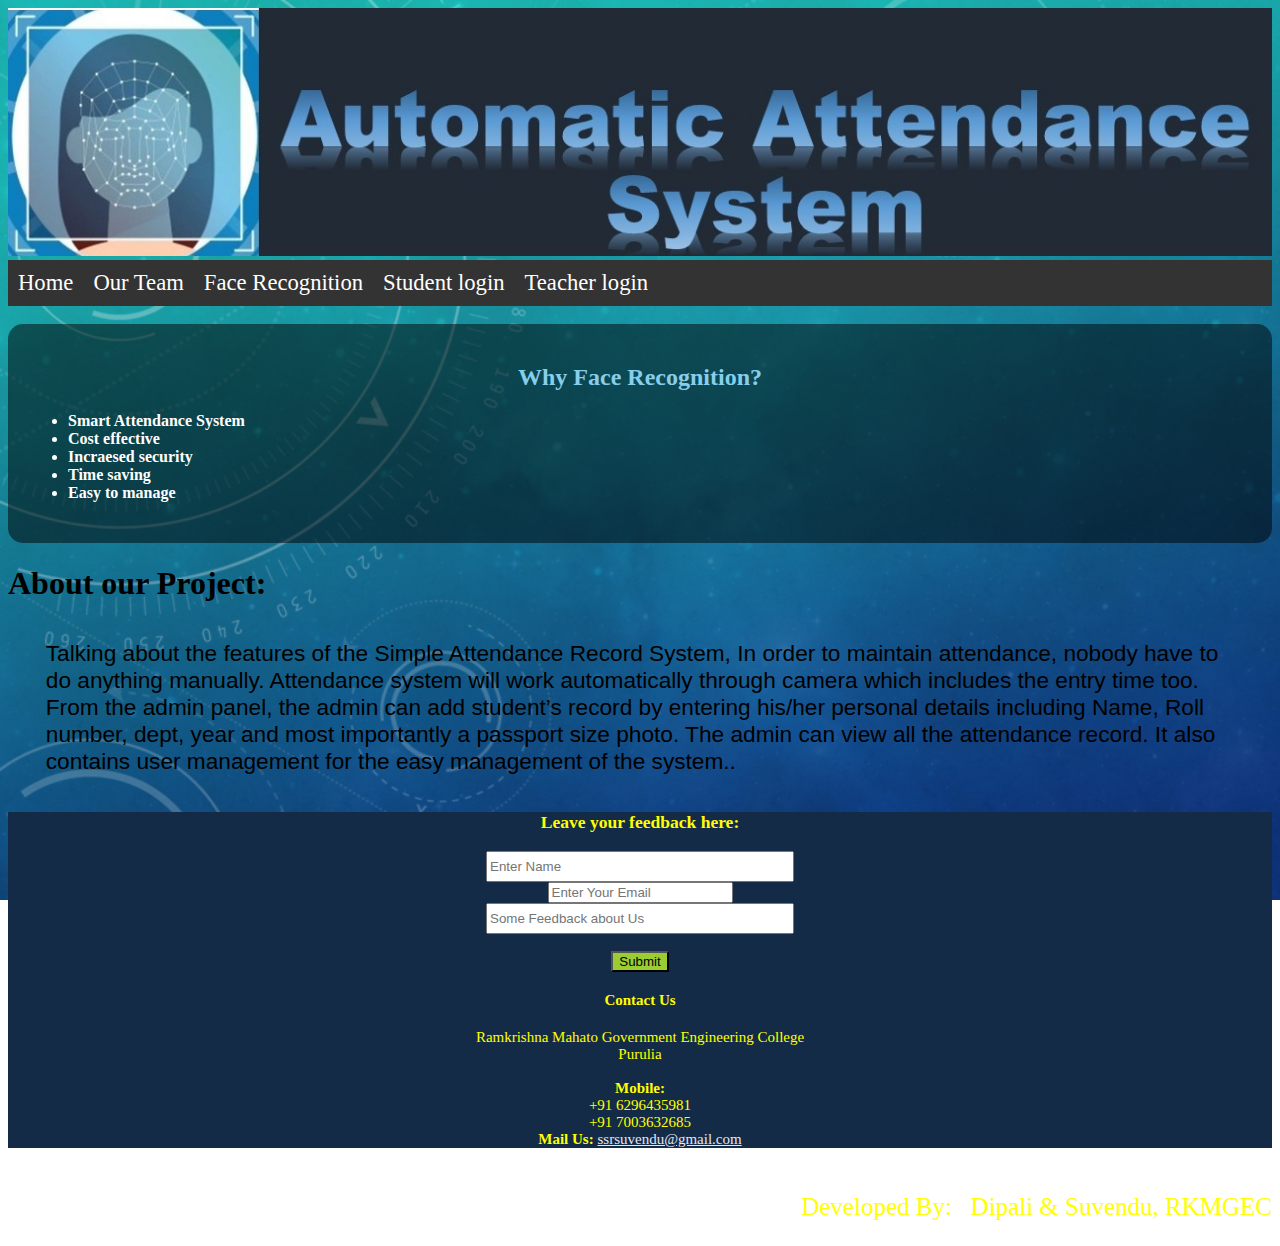
<file: index.html>
<!DOCTYPE html>
<html>
  <head>
    <meta charset="UTF-8" />
    <meta name="viewport" content="width=device-width, initial-scale=1" />
    <title>Automatic Attendance System</title>
    <meta name="keywords" content="Automatic Attendance System" />
    <meta name="description" content="Developed By RKMGEC boys"/>
    
    <link rel="stylesheet" href="assets/css/style.css" />
  
  </head>

  <body>
    <img src="assets/Images/logo.png" class="logo" />

  
  <nav style="font-size: 6mm;">
    
    <a href="index.html">Home</a>
    <a href="contact.html" target="_blank">Our Team</a>
    <a href="Face_recognition.html" target="_blank">Face Recognition</a>
    <a href="login/login as student.html">Student login</a>
    <a href="login/login as teacher.html">Teacher login</a>
  </nav>

  <br>
    <div class="whyrrv">
      <h2>Why Face Recognition?</h2>
      <ul>
        <h4>
          <li>Smart Attendance System</li>
          <li>Cost effective</li>
          <li>Incraesed security</li>
          <li>Time saving</li>
          <li>Easy to manage</li>
          
        </h4>
      </ul>
    </div>

    
    <h1>About our Project:</h1>
    <p style="color: rgb(0, 0, 0); font:status-bar ;margin: 10mm; font-size: 6mm;">
      Talking about the features of the Simple Attendance Record System, In order to maintain attendance, nobody have to do anything manually. Attendance system will work automatically through camera which includes the entry time too. From the admin panel, the admin can add student’s record by entering his/her personal details including Name, Roll number, dept, year and most importantly a passport size photo. The admin can view all the attendance record. It also contains user management for the easy management of the system..
    </p>
    
    <div id="contact">
        <div class="col-md-4 inner2">
          <h3>Leave your feedback here: </h3>
          <form action="feedback.php" method="post">
            <input
              type="text"
              name="name"
              placeholder="Enter Name"
            /><br> 
            <input
              type="email"
              name="email"
              placeholder="Enter Your Email"
            /><br> 
            
            <input
              type="text"
              name="feedback"
              placeholder="Some Feedback about Us"
            /><br> <br>

            <input
              type="submit"
              value="Submit"
              style="background-color: yellowgreen"
            />
          </form>

          <h4>Contact Us</h4>
          Ramkrishna Mahato Government Engineering College<br>Purulia<br><br>
              <b>Mobile:</b><br>
                +91 6296435981 <br>
                +91 7003632685 <br>
              <b>Mail Us:</b>
                <a href="www.gmail.com" style="color: rgb(231, 229, 240)">
                  ssrsuvendu@gmail.com</a>  

        </div>
          <p class="develop">
            Developed By: &nbsp;&nbsp;Dipali & Suvendu, RKMGEC
          </p>
    </div>
  </body>
</html>
</file>
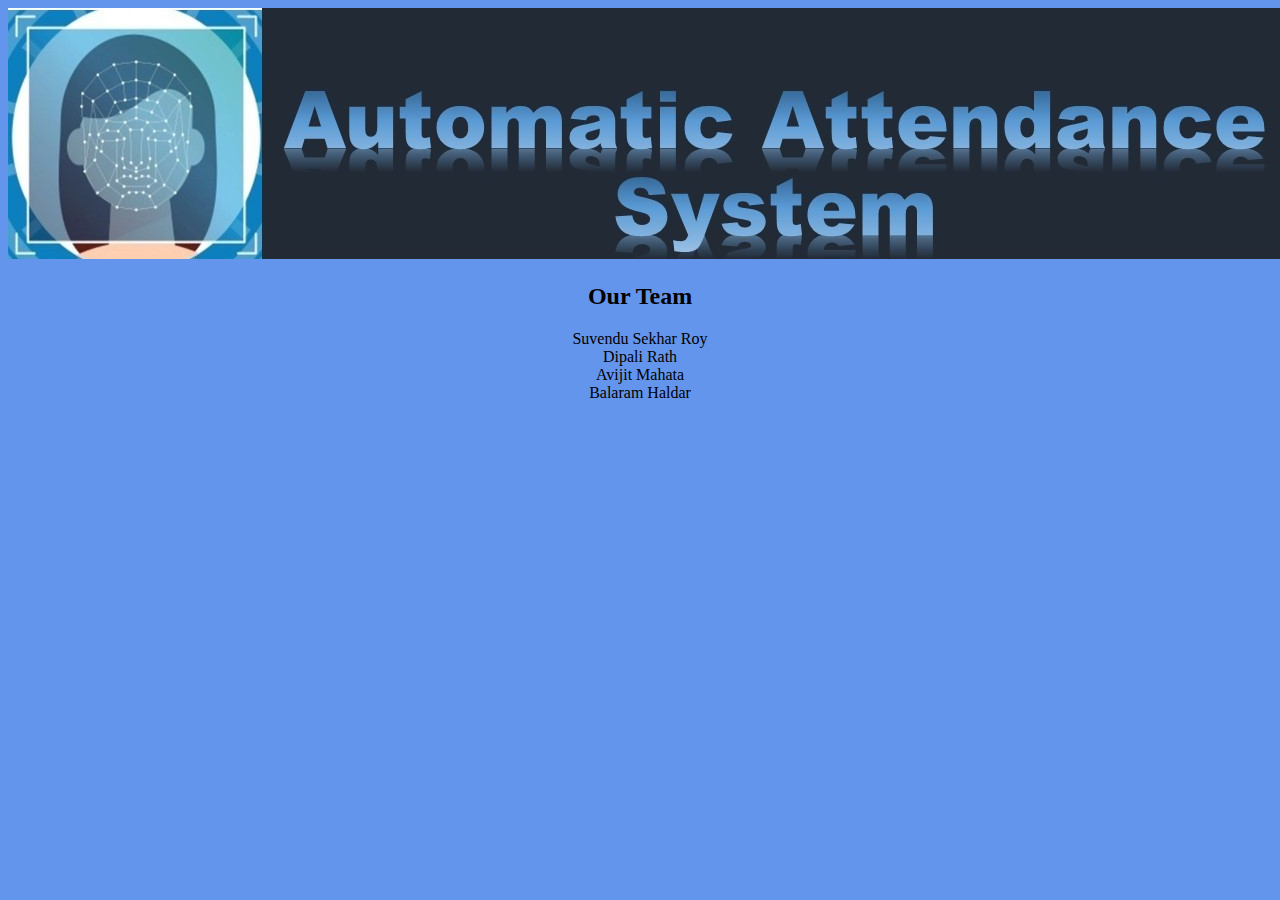
<file: contact.html>
<!DOCTYPE html>
<html lang="en">
<head>
    <meta charset="UTF-8">
    <meta http-equiv="X-UA-Compatible" content="IE=edge">
    <meta name="viewport" content="width=device-width, initial-scale=1.0">
    <title>Automatic Attendance System</title>
</head>
<body style="text-align: center; background-color: cornflowerblue;">
    <img src="assets/Images/logo.png">
            <h2>Our Team</h2>
                Suvendu Sekhar Roy <br>
                Dipali Rath <br>
                Avijit Mahata <br>
                Balaram Haldar <br>
            
            
    </body>
</html>
</file>
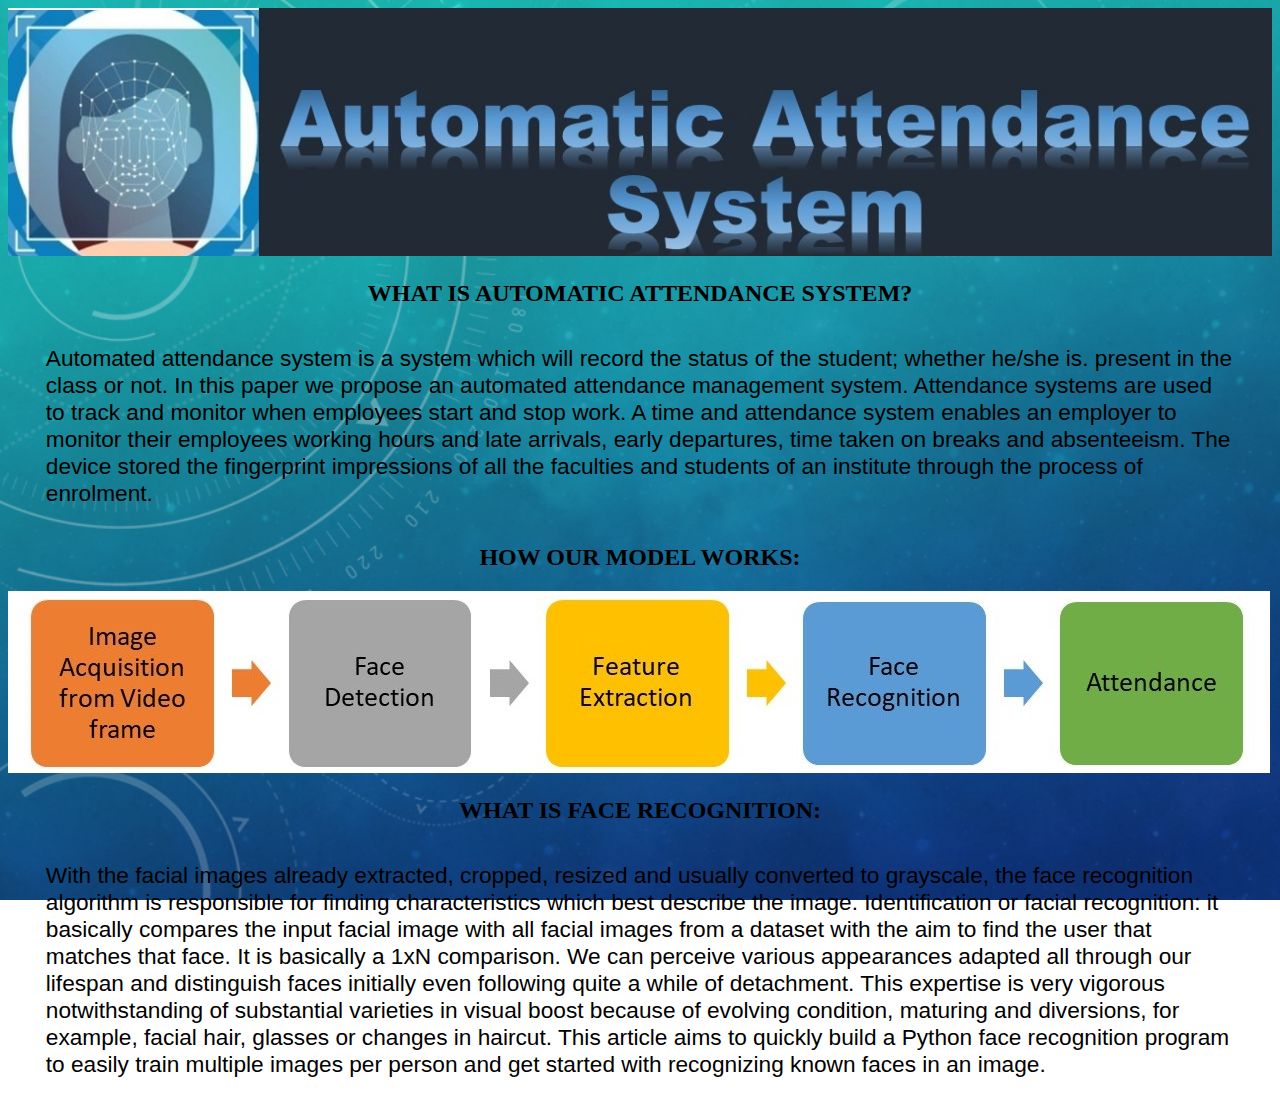
<file: Face_recognition.html>
<!DOCTYPE html>
<html lang="en">
<head>
    <link rel="stylesheet" href="assets/css/style.css" />
    <title>Automatic Attendance System</title>
</head>
<body >
    <img src="assets/Images/logo.png" class="logo" >
            <h2 style="text-align: center;">WHAT IS AUTOMATIC ATTENDANCE SYSTEM?</h2>
            <p style="color: rgb(0, 0, 0); font:status-bar ;margin: 10mm; font-size: 6mm;">
               
Automated attendance system is a system which will record the status of the student; whether he/she is. present in the class or not. In this paper we propose an automated attendance management system.
Attendance systems are used to track and monitor when employees start and stop work. A time and attendance system enables an employer to monitor their employees working hours and late arrivals, early departures, time taken on breaks and absenteeism.
The device stored the fingerprint impressions of all the faculties and students of an institute through the process of enrolment.
</p>
<h2 style="text-align: center; ">HOW OUR MODEL WORKS: </h2>
<img  src="assets/Images/block_diagram.jpg">

<h2 style="text-align: center; ">WHAT IS FACE RECOGNITION: </h2>
<p style="color: rgb(0, 0, 0); font:status-bar ;margin: 10mm; font-size: 6mm;">
With the facial images already extracted, cropped, resized and usually converted to grayscale, the face recognition algorithm is responsible for finding characteristics which best describe the image. Identification or facial recognition: it basically compares the input facial image with all facial images from a dataset with the aim to find the user that matches that face. It is basically a 1xN comparison.
We can perceive various appearances adapted all through our lifespan and distinguish faces initially even following quite a while of detachment. This expertise is very vigorous notwithstanding of substantial varieties in visual boost because of evolving condition, maturing and diversions, for example, facial hair, glasses or changes in haircut.
This article aims to quickly build a Python face recognition program to easily train multiple images per person and get started with recognizing known faces in an image.
</p>

    </body>
</html>
</file>
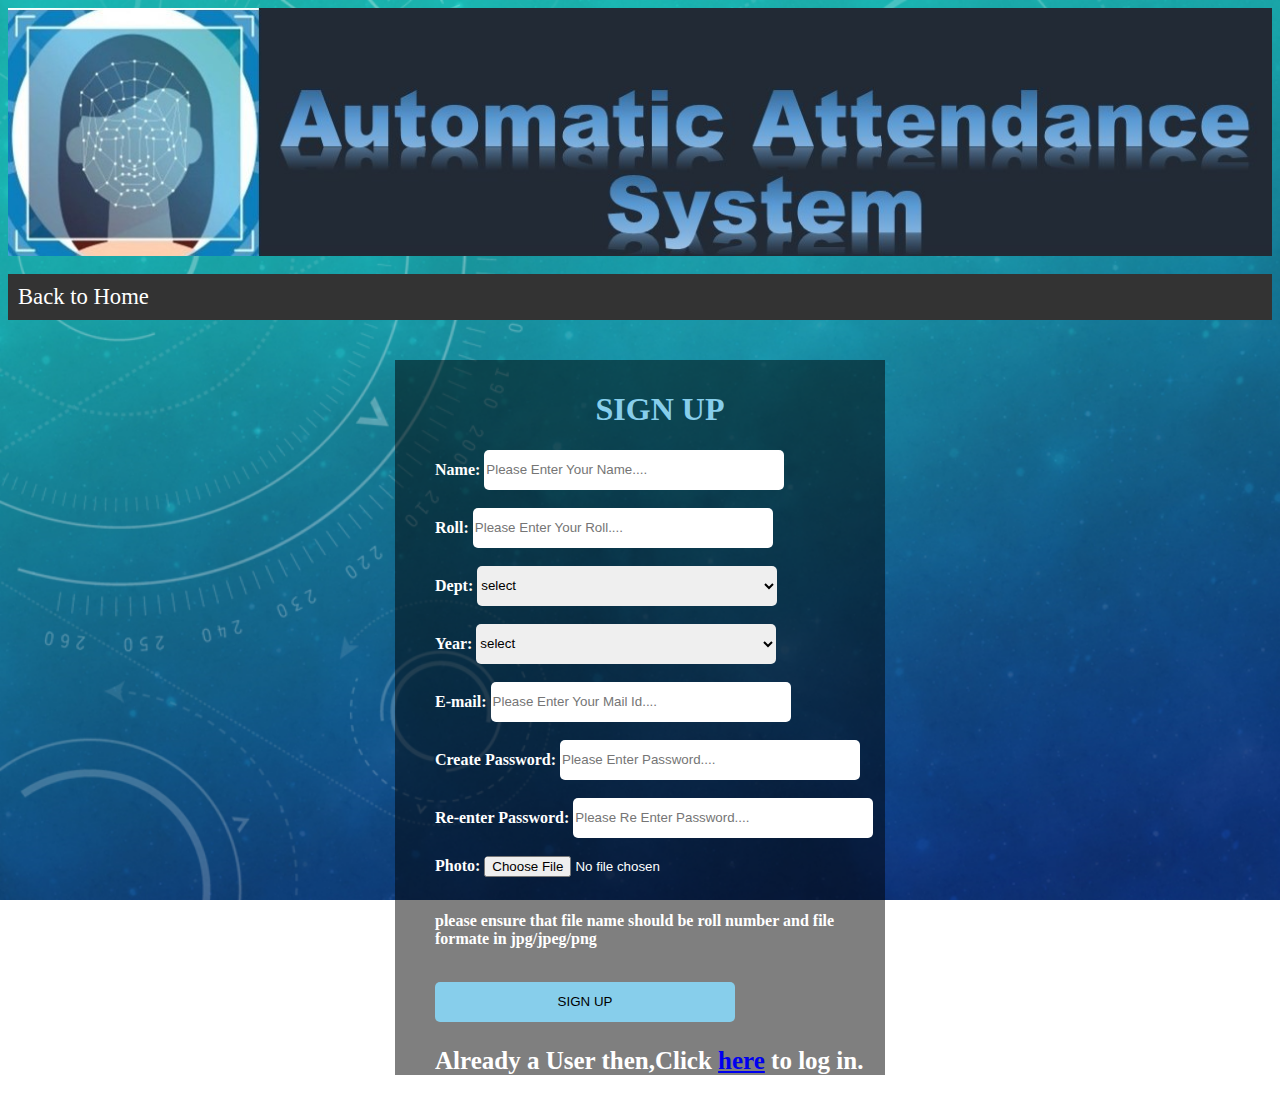
<file: signup/signup as student.html>
<html>
  <head>
    <link rel="stylesheet" href="../assets/css/style.css" />
   
    <meta charset="UTF-8" />
    <meta name="viewport" content="width=device-width, initial-scale=1" />
    <title>Automatic Attendance System</title>
    <meta name="keywords" content="Automatic Attendance System" />
    <meta name="description" content="Developed By RKMGEC Boys" />
    <style>
      .aa {
        width: 450px;
        height: auto;
      }
    </style>
   
  </head>

  <body>
    <img src="../assets/Images/logo.png" class="logo" />
    <br><br>
    <nav style="font-size: 6mm;">
      <a href="../index.html">Back to Home</a>
    </nav>
    <div class="aa" style="background-color: rgba(0, 0, 0, 0.5)">
      <form method="post" action="../signup/signup as student.php" enctype="multipart/form-data">
        <h1 style="text-align: center; color: skyblue"  >SIGN UP</h1>
        Name: <input
          type="text"
          name="name"
          placeholder="Please Enter Your Name...."
          required
        ><br /><br />
        Roll: <input
          type="text"
          name="roll"
          placeholder="Please Enter Your Roll...."
          required
        ><br /><br />
        Dept: <select name="dept" required>
          <option value="-1" selected>select</option>
          <option>CSE</option>
          <option>EE</option>
          <option>ECE</option>
          <option>CE</option>
          <option>ME</option>
        </select> <br> <br>

        Year: <select name="year" required>
          <option value="-1" selected>select</option>
          <option>1</option>
          <option>2</option>
          <option>3</option>
          <option>4</option>
        </select> <br> <br>
        
        E-mail: <input
          type="email"
          name="email"
          placeholder="Please Enter Your Mail Id...."
          required
        ><br /><br />
        
        Create Password: <input
          type="password"
          name="pass"
          id="pass"
          placeholder="Please Enter Password...."
          required
        ><br /><br />
        Re-enter Password: <input
          type="password"
          name="repass"
          id="rpass"
          placeholder="Please Re Enter Password...."
          required
        ><br /><br>
        
        Photo: <input 
        type="file" 
        name="image" 
        placeholder="Upload Passport size photo" 
        required> 
        <p>please ensure that file name should be roll number and file formate in jpg/jpeg/png</p>
        <br>
        <input type="submit"
          value="SIGN UP"
          name="submit"
          style="background-color: skyblue">
       
          <p style="font-size: 25px">
          Already a User then,Click <a href="../login/login as student.html">here</a> to
          log in.
        </p>
      </form>
    </div>

   </body>
</html>
</file>
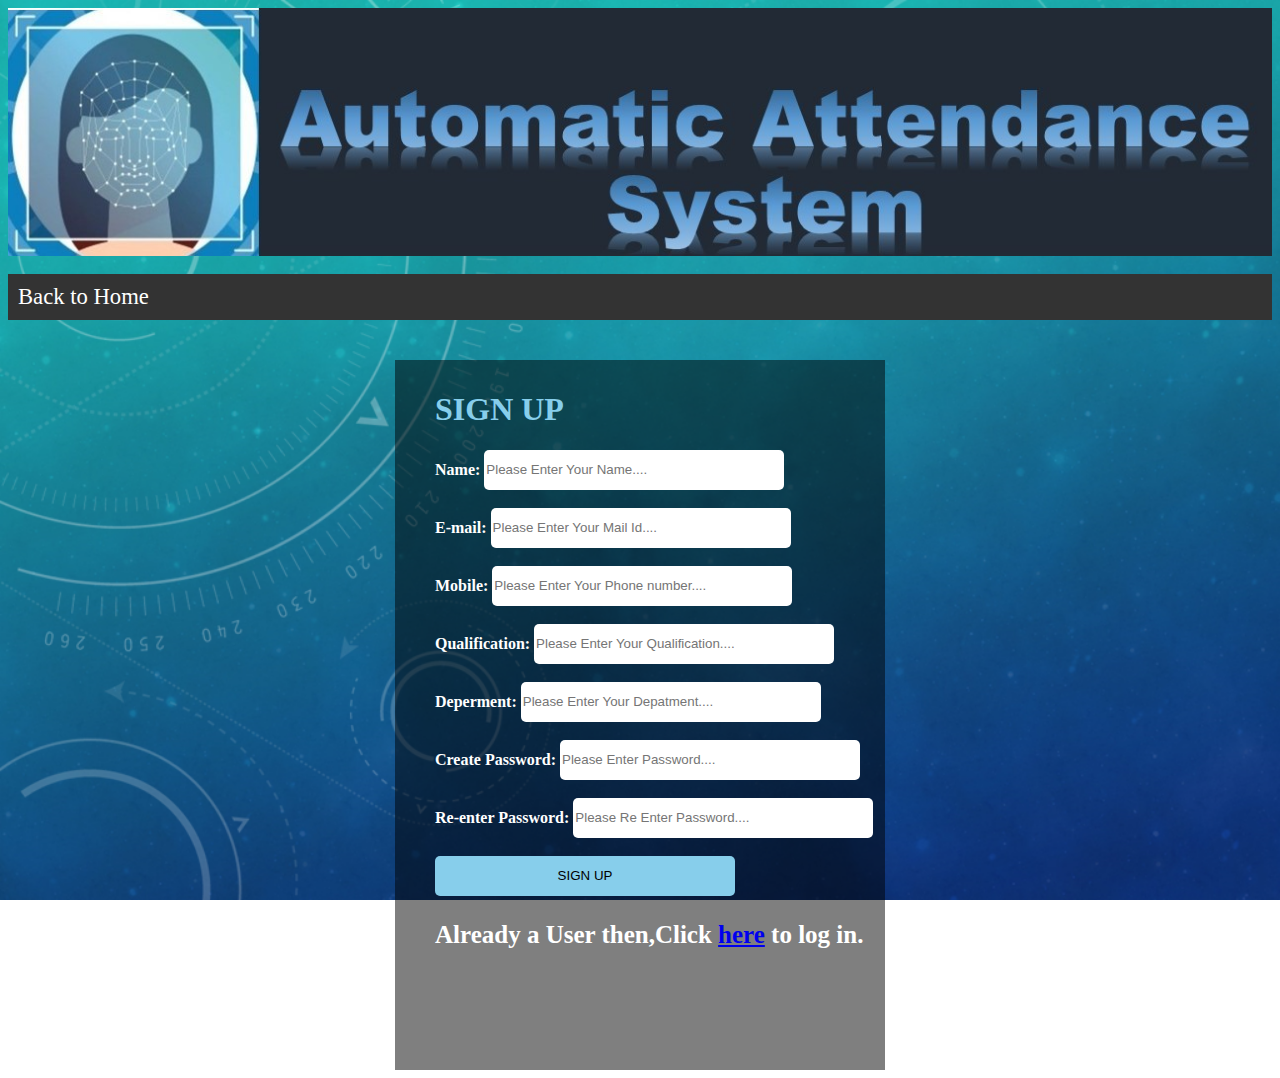
<file: signup/signup as teacher.html>
<html>
  <head>
    <link rel="stylesheet" href="../assets/css/style.css" />
    <meta charset="UTF-8" />
    <meta name="viewport" content="width=device-width, initial-scale=1" />
    <title>Automatic Attendance System</title>
    <meta name="keywords" content="Automatic Attendance System" />
    <meta name="description" content="Developed By RKMGEC Students" />
    <style>
      .aa {
        width: 450px;
        height: 700px;
      }
    </style>
   
  </head>

  <body>
    <img src="../assets/Images/logo.png" class="logo" />
    <br> <br>
    <nav style="font-size: 6mm;">
      <a href="../index.html">Back to Home</a>
    </nav>
    <div class="aa" style="background-color: rgba(0, 0, 0, 0.5)">
      <form method="post" action="../signup/signup as teacher.php">
        <h1 style="color: skyblue">SIGN UP</h1>
        Name: <input
          type="text"
          name="name"
          placeholder="Please Enter Your Name...."
          required
        /><br /><br />
        
        E-mail: <input
          type="email"
          name="mail"
          placeholder="Please Enter Your Mail Id...."
          required
        /><br /><br />
  
        Mobile: <input
          type="text"
          name="phone"
          placeholder="Please Enter Your Phone number...."
          required
        /><br /><br />
        Qualification: <input
          type="text"
          name="qualification"
          placeholder="Please Enter Your Qualification...."
          required
        /><br /><br />
        Deperment: <input
          type="text"
          name="dept"
          placeholder="Please Enter Your Depatment...."
          required
        /><br /><br />
       
        Create Password: <input
          type="password"
          name="pass"
          id="pass"
          placeholder="Please Enter Password...."
          required
        /><br /><br />
        Re-enter Password: <input
          type="password"
          name="repass"
          id="rpass"
          placeholder="Please Re Enter Password...."
          required
        /><br /><br />
        <input
          type="submit"
          value="SIGN UP"
          name="submit"
          style="background-color: skyblue"
        />
        <p style="font-size: 25px">
          Already a User then,Click <a href="../login/login as teacher.html">here</a> to
          log in.
        </p>
      </form>
    </div>
 </body>
</html>
</file>
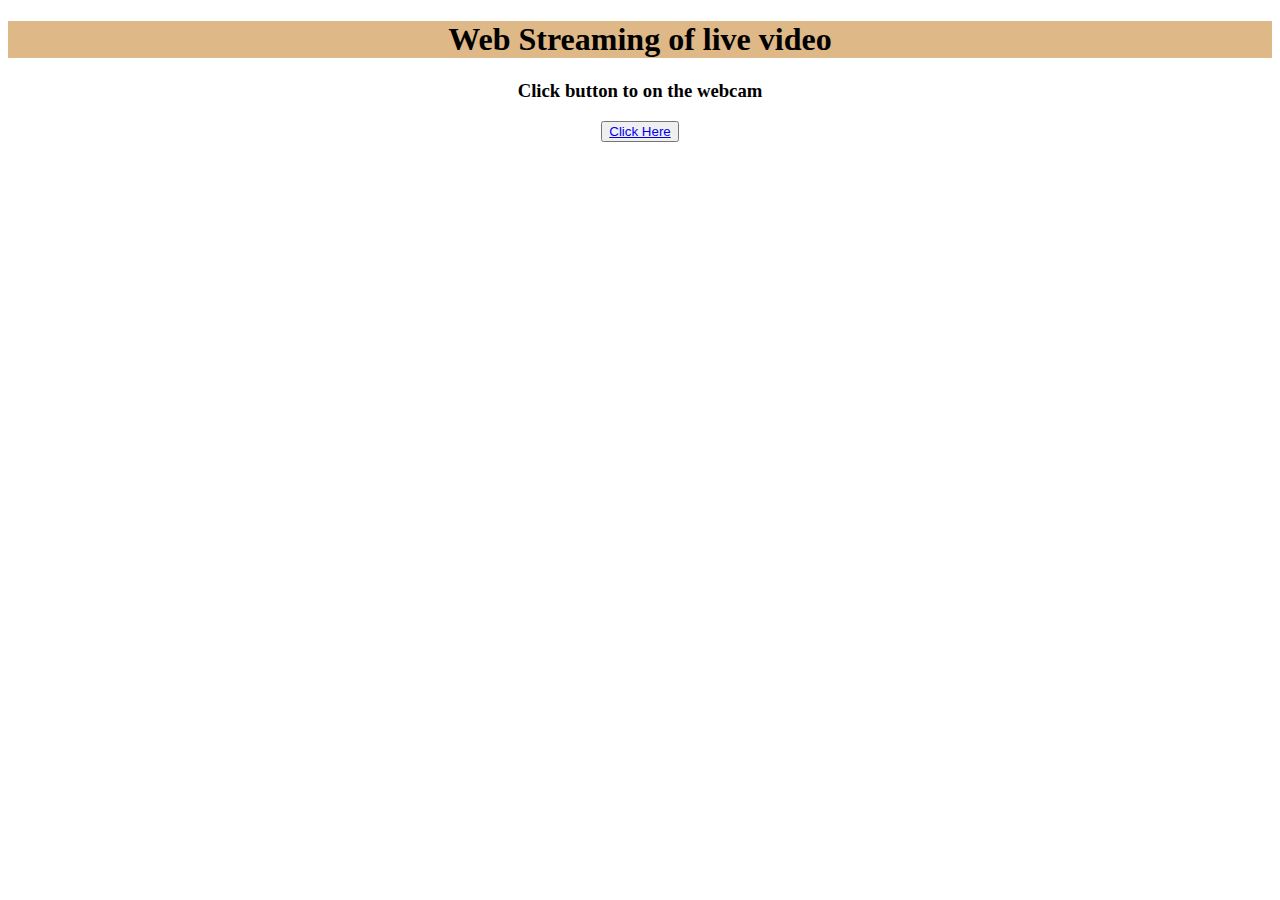
<file: templates/videoStream.html>
<!DOCTYPE html>

<head>
    <title>Video Stream</title>
</head>
<body>
    <center>
        <h1 style="background-color: burlywood;">Web Streaming of live video</h1>
        <h3>Click button to on the webcam</h3>
        <button id="button"><a href="{{ url_for('run_script') }}">Click Here</a></button>
        
    </center>
</body>
</html>
</file>
<file: assets/css/style.css>
/*body {
  background-image: url("../Images/facial_recognition_cover.jpg");
  background-repeat: no-repeat;
  background-attachment: fixed;
  background-size: cover;
}*/
body{
  background-image: url("../Images/Presentation1.png");
  background-repeat: no-repeat;
  background-attachment: fixed;
  background-size: cover;
}

.aa {
  width: 450px;
  /*height: auto;*/
  margin: auto;
  margin-top: 40px;
  color: white;
  font-weight: bolder;
  padding-top: 10px;
  padding-left: 40px;
}

.aa input{
  width: 300px;
  height: 40px;
  border: 0;
  border-radius: 5px;
}
.aa submit{
  width: 300px;
  height: 40px;
  border: 0;
  border-radius: 5px;
}
.aa select{
  width:300px;
  height: 40px;
  border: 0;
  border-radius: 5px;
}
.logo {
  width: 100%;
}

table {
  border-collapse: separate;
  width: 100%;
  color: orange;
  font-size: 25px;
  border-color: white;
  text-align: left;
  background-color: rgba(0, 0, 0, 0.5);
  border-radius: 5px;
  -webkit-border-radius: 5px;
  -o-border-radius: 5px;
  -moz-border-radius: 5px;
}

.navbar {
  color: yellow;
  font-size: 18px;
}

.navbar-toggler {
  border-color: rgba(255, 242, 0, 0.8);
}

.navbar-toggler-icon {
  background-image: url("data:image/svg+xml;charset=utf8,%3Csvg viewBox='0 0 32 32' xmlns='http://www.w3.org/2000/svg'%3E%3Cpath stroke='rgba(255, 242, 0, 0.8)' stroke-width='2' stroke-linecap='round' stroke-miterlimit='10' d='M4 8h24M4 16h24M4 24h24'/%3E%3C/svg%3E") !important;
}

.nav-link {
  color: yellow;
}

.nav-link:hover,
.active {
  color: yellow;
  border-bottom: 2px solid rgb(0, 183, 255);
}

.sub {
  position: fixed;
  margin: 1%;
}

.app {
  height: 70px;
  width: 70px;
  position: fixed;
  animation-name: anime;
  animation-duration: 4s;
  animation-iteration-count: infinite;
  animation-fill-mode: forwards;
  z-index: 5;
}

.app:hover {
  height: 130px;
  width: 130px;
  animation-name: none;
}

@keyframes anime {
  0% {
    transform: scale(0.75);
  }

  50% {
    transform: scale(1.25);
  }
}

.main {
  margin-top: 50px;
}

.container-fluid {
  margin-left: 10px !important;
}

.whyrrv {
  background-color: rgba(0, 0, 0, 0.5);
  color: white;
  border-radius: 15px;
  padding: 20px;
}

.img img {
  margin: 20px 0px;
}

.advice {
  margin-top: 20px;
  text-align: justify;
}

.advice p{
    font-size: 30px;
}

.details{
    font-size: 20px;
}

#contact {
  background-color: #142b47;
  margin-block-end: 50px;
  color: yellow;
  font-size: 25px;
}

#contact .inner1,
.inner3 {
  padding: 30px;
  text-align: center;
  font-size: 20px;
}
.inner3 p{
  margin:0;
  padding: 2px;
}

.inner2 {
  margin-bottom: 20px;
  text-align: center;
  font-size: 60%;
}

.inner2 input[type="text"] {
  width: 300px;
  height: 25px;
}

.develop {
  float: right;
}

.content {
  padding-top: 20px;
}

.gallery {
  font-size: 50px;
  color: blue;
}
.whyrrv h2 {
  color: skyblue;
  text-align: center;
}

nav {
  background-color: #333;
  overflow: hidden;
}

nav a {
  text-decoration: none;
  padding: 10px;
  text-align: center;
  float: left;
  color: white;
}
</file>
